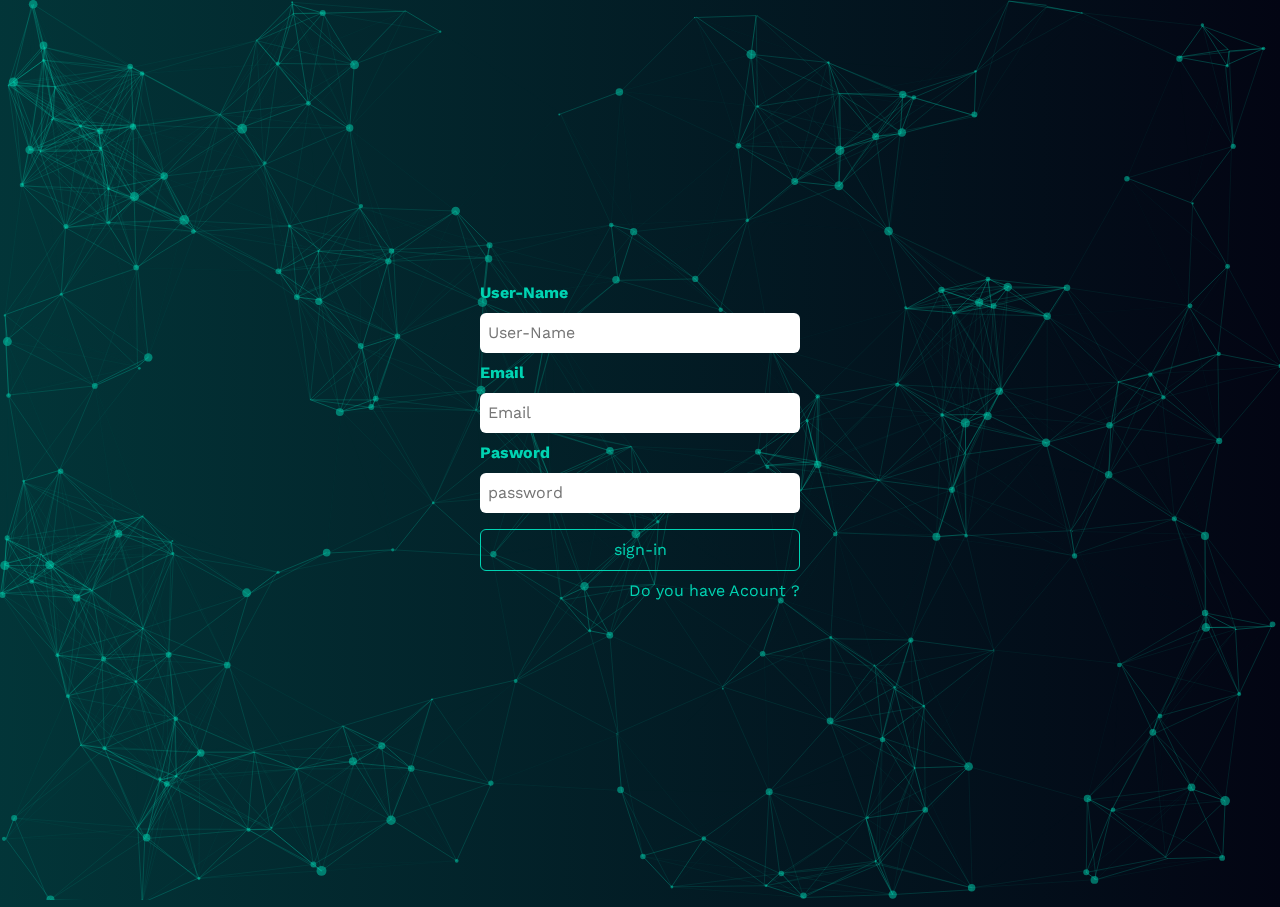
<file: index.html>
<!DOCTYPE html>
<html lang="en">
<head>
    <meta charset="UTF-8">
    <meta http-equiv="X-UA-Compatible" content="IE=edge">
    <meta name="viewport" content="width=device-width, initial-scale=1.0">
    <title>G-Zone</title>
    <link rel="stylesheet" href="assests/css/vendors/bootstrap.min.css">
    <link rel="stylesheet" href="assests/css/vendors/all.min.css">
    <link rel="stylesheet" href="assests/css/style.css">
    <link rel="shortcut icon" type="image/ico" href="assests/img/intro-img.png" />
    <link rel="preconnect" href="https://fonts.googleapis.com">
    <link rel="preconnect" href="https://fonts.gstatic.com" crossorigin>
    <link href="https://fonts.googleapis.com/css2?family=Cairo:wght@700&family=Hachi+Maru+Pop&family=Jomhuria&family=Jost:wght@200;300;400;500&family=Montserrat:wght@200;400;500&family=Open+Sans:ital,wght@0,400;0,700;1,300&family=Poppins:wght@200;300;800&family=Raleway:wght@100;200;400;600;800&family=Roboto:ital,wght@0,300;0,400;0,700;1,400&family=Space+Mono:wght@400;700&family=Work+Sans:wght@200;300;400;500;600;700&display=swap" rel="stylesheet">
    <link rel="stylesheet" href="assests/css/media.css">
</head>
<body >
  <article id="loader">
    <div class="parent">
        <div class="child">
        </div>
    </div>
    <p>Dwonloading</p>
</article>
<div class="scrol">
  <a href="#top">  <i class="fa-solid fa-circle-up"></i>
  </a>
</div>
    <main class="position-relative">
      <div class="color-changer position-fixed "><div class="color-one"></div><div class="color-two"></div>
      </div>
      <nav class="navbar navbar-expand-lg  main-nav py-3 fw-bold fixed-top">
        <div class="container d-flex justify-content-between align-items-center">
        <div class="nav__logo-container w-25"><a class="navbar-brand" href="#"><img  class="w-50" src="assests/img/logo.svg" alt="logo"></a></div>
          <button class="navbar-toggler nav-container__togles"  data-bs-toggle="collapse" data-bs-target="#navbarNavAltMarkup" aria-controls="navbarNavAltMarkup" aria-expanded="false" aria-label="Toggle navigation">
            <i class="fa-solid fa-bars-staggered"></i>
          </button>
          <div class="collapse navbar-collapse justify-content-end text-white" id="navbarNavAltMarkup">
            <div class="navbar-nav w-50 d-flex justify-content-between navbar-links">
              <a class="text-decoration-none text-white-50" href="#shop">The Gamers Shop</a>
              <a class="text-decoration-none text-white-50" href="#games">Our Games</a>
              <a class="text-decoration-none text-white-50" href="#about">About</a>
              <a class="text-decoration-none text-white-50 acount-user" href="#"></a>
              <a class="text-decoration-none text-white-50 acount d-none" href="#">Log OUT</a>
          </div>
        </div>
    </nav>
    <section class="section-one py-5 text-white position-relative" id="top">
      <div id="particles-js" ></div>
        <div class="container ">
          <img src="assests/img/intro-img.png"  class="w-100" alt="intro-img">
        </div>
      </div>
    </section>
    <section class="section-two m-4 mb-2 text-white-50 fw-bold ">
      <div class="container p-4 px-5">
        <h2 class="text-center p-3 m-4 section-two__heading rounded "> Get OFfers UP to $ 60% $</h2>
        <div id="carouselExampleControls" class="carousel slide" data-bs-ride="carousel">
          <div class="carousel-inner">
            <div class="carousel-item active">
              <div class="section-two__img-container d-flex justify-content-around flex-wrap">
                <div class="img-container__img  mb-3">
                  <img src="assests/img/sec-two.jpg" class="w-100" alt="...">
                </div>
                <div class="img-container__img mb-3">
                  <img src="assests/img/sec=eat.jpeg" class="w-100" alt="....">
                </div>
                <div class="img-container__img mb-3 d-none d-lg-block">
                  <img src="assests/img/sec-three.jpg" class="w-100" alt="...">
                </div>
              </div>
            </div>
           <div class="carousel-item">
              <div class="section-two__img-container d-flex justify-content-around flex-wrap">
                  <div class="img-container__img mb-3">
                    <img src="assests/img//sec-four.jpeg" class="w-100" alt="...">
                  </div>
                  <div class="img-container__img mb-3">
                    <img src="assests/img/sec-ele.jpg" class="w-100" alt="">
                  </div>
                  <div class="img-container__img mb-3 d-none d-lg-block">
                    <img src="assests/img/sec-fiv.jpeg" class="w-100" alt="...">
                  </div>
              </div>  
            </div>
            <div class="carousel-item">
              <div class="section-two__img-container d-flex justify-content-around flex-wrap">
                  <div class="img-container__img mb-3">
                    <img src="assests/img/sec-sex.jpeg" class="w-100" alt="...">
                  </div>
                  <div class="img-container__img mb-3">
                    <img src="assests/img/sec-sev.jpeg" class="w-100" alt="...">
                  </div>
                  <div class="img-container__img mb-2 d-none d-lg-block">
                    <img src="assests/img/sec-foo.jpg" class=" w-100" alt="...">
                  </div>
                </div>
              </div>  
          </div>
          <button class="carousel-control-prev" type="button" data-bs-target="#carouselExampleControls" data-bs-slide="prev">
            <i class="fa-solid fa-circle-left section-two__buttons fs-4"></i>
          </button>
          <button class="carousel-control-next" type="button" data-bs-target="#carouselExampleControls" data-bs-slide="next">
            <i class="fa-solid fa-circle-right  section-two__buttons fs-4"></i>
          </button>
        </div>
      </div>
    </section>
    <section class="section-three m-4 text-white-50 fw-bold text-center" id="shop">
      <div class="container p-4 px-5">
        <h2 class=" p-3 m-4 section-two__heading rounded ">Charge Now To Get Our Exclusive OFfers</h2>
        <div class="card-group">
          <div class="section-three__card card mx-4 rounded">
            <img src="assests/img/sec-two.jpg"class="card-img-top rounded" alt="...">
            <div class="card-body ">
              <h5 class="card-title">Assassins Creed</h5>
              <p class="card-text">But any Reles For 30$</p>
              <button type="button" class="btn btn-secondary" ><a class="text-decoration-none text-white" href="game-one.html">Buy Now</a></button>

            </div>
          </div>
          <div class="section-three__card card  mx-4 rounded">
            <img src="assests/img/sec-ele.jpg" class="card-img-top rounded" alt="...">
            <div class="card-body">
              <h5 class="card-title">Pupg</h5>
              <p class="card-text">Get Exclusive OFfers on any Charge</p>
              <button type="button" class="btn btn-secondary" ><a class="text-decoration-none text-white" href="game-two.html">Buy Now</a></button>

            </div>
          </div>
          <div class="section-three__card card  mx-4 rounded">
            <img src="assests/img/sec-foo.jpg"  class="card-img-top rounded" alt="...">
            <div class="card-body">
              <h5 class="card-title">LoL</h5>
              <p class="card-text">Get Exclusive OFfers on any Charge</p>
              <button type="button" class="btn btn-secondary" ><a class="text-decoration-none text-white" href="game-three.html">Buy Now</a></button>

            </div>
          </div>
        </div>
      </div>
    </section>
    <section class="section-four m-4 text-white-50 fw-bold text-center" id="games">
      <div class="container p-4 px-5">
        <h2 class=" p-3 m-4 section-two__heading rounded ">Our Games</h2>
        <div class="p-4 rounded">
            <img src="assests/img/memory.png" class="w-100 rounded game-three" alt="game-img">
            <div class="card-body">
              <h2 class="card-title p-4 fw-bold">Memory Game</h2>
              <p class="card-text p-4">Challange Yourself Now</p>
              <button type="button" class="btn btn-secondary"><a class=" text-white d-block text-decoration-none w-100 p-2 py-1" href="memory.html">Play Now</a></button>
            </div>
        </div>
      
      </div>
    </section>
    <section class="section-four m-4 text-white-50 fw-bold text-center">
      <div class="container p-4 px-5">
        <div class="p-4 rounded">
          <div class="game-box rounded p-2">
            <img src="assests/img/speed-2.png" class="w-100 game-two rounded" alt="game-img">
          </div>
            <div class="card-body">
              <h2 class="card-title p-4 fw-bold">Speed Game</h2>
              <p class="card-text p-4">Challange Yourself Now</p>
              <button type="button" class="btn btn-secondary"><a class=" text-white d-block text-decoration-none w-100 p-2 py-1" href="speed.html">Play Now</a></button>
            </div>
        </div>
      
      </div>
    </section>
    <footer id="about">
      <div class="container px-5">
        <div class="row row-cols-1 row-cols-md-2 g-4 p-2">
          <div class="col">
            <div class="footer-container px-2 fw-bold">
              <img src="assests/img/logo.svg" alt="logo" class="w-25">
              <p class="text-white-50 py-3">Want to remain constantly updated with all the news and action from G-zone? Whether you’re at G-zone live and in person or anywhere else around the world, you can stay tuned at the touch of a button by following us across our social media platforms. What’s more, you can also reach out to our customer care team for any queries regardi ng   G-zone services and events.</p>
              <div class="icon-container">
                <a href="#" class="text-decoration-none"><i class="fa-brands fa-twitch"></i></a>
                <a href="#"  class="text-decoration-none"><i class="fa-brands fa-facebook"></i></a>
                <a href="#"  class="text-decoration-none"><i class="fa-brands fa-instagram"></i></a>
                <a href="#"  class="text-decoration-none"><i class="fa-brands fa-youtube"></i></a>
                <a href="#"  class="text-decoration-none"><i class="fa-brands fa-twitter"></i></a>
              </div>
            </div>
          </div>
          <div class="col">
            <div class="d-flex justify-content-end">
              <img src="assests/img/payment-method.png" alt="payment">
            </div>
          </div>
        </div>
      </div>
    </footer>
  </main>
    <script src="assests/js/vendors/bootstrap.bundle.min.js"></script>
    <script src="assests/js/vendors/all.min.js"></script>
    <script src="assests/js/vendors/particles.js"></script>
    <script src="assests/js/vendors/app.js"></script>
    <script src="assests/js/main.js"></script>
</body>
</html>
</file>
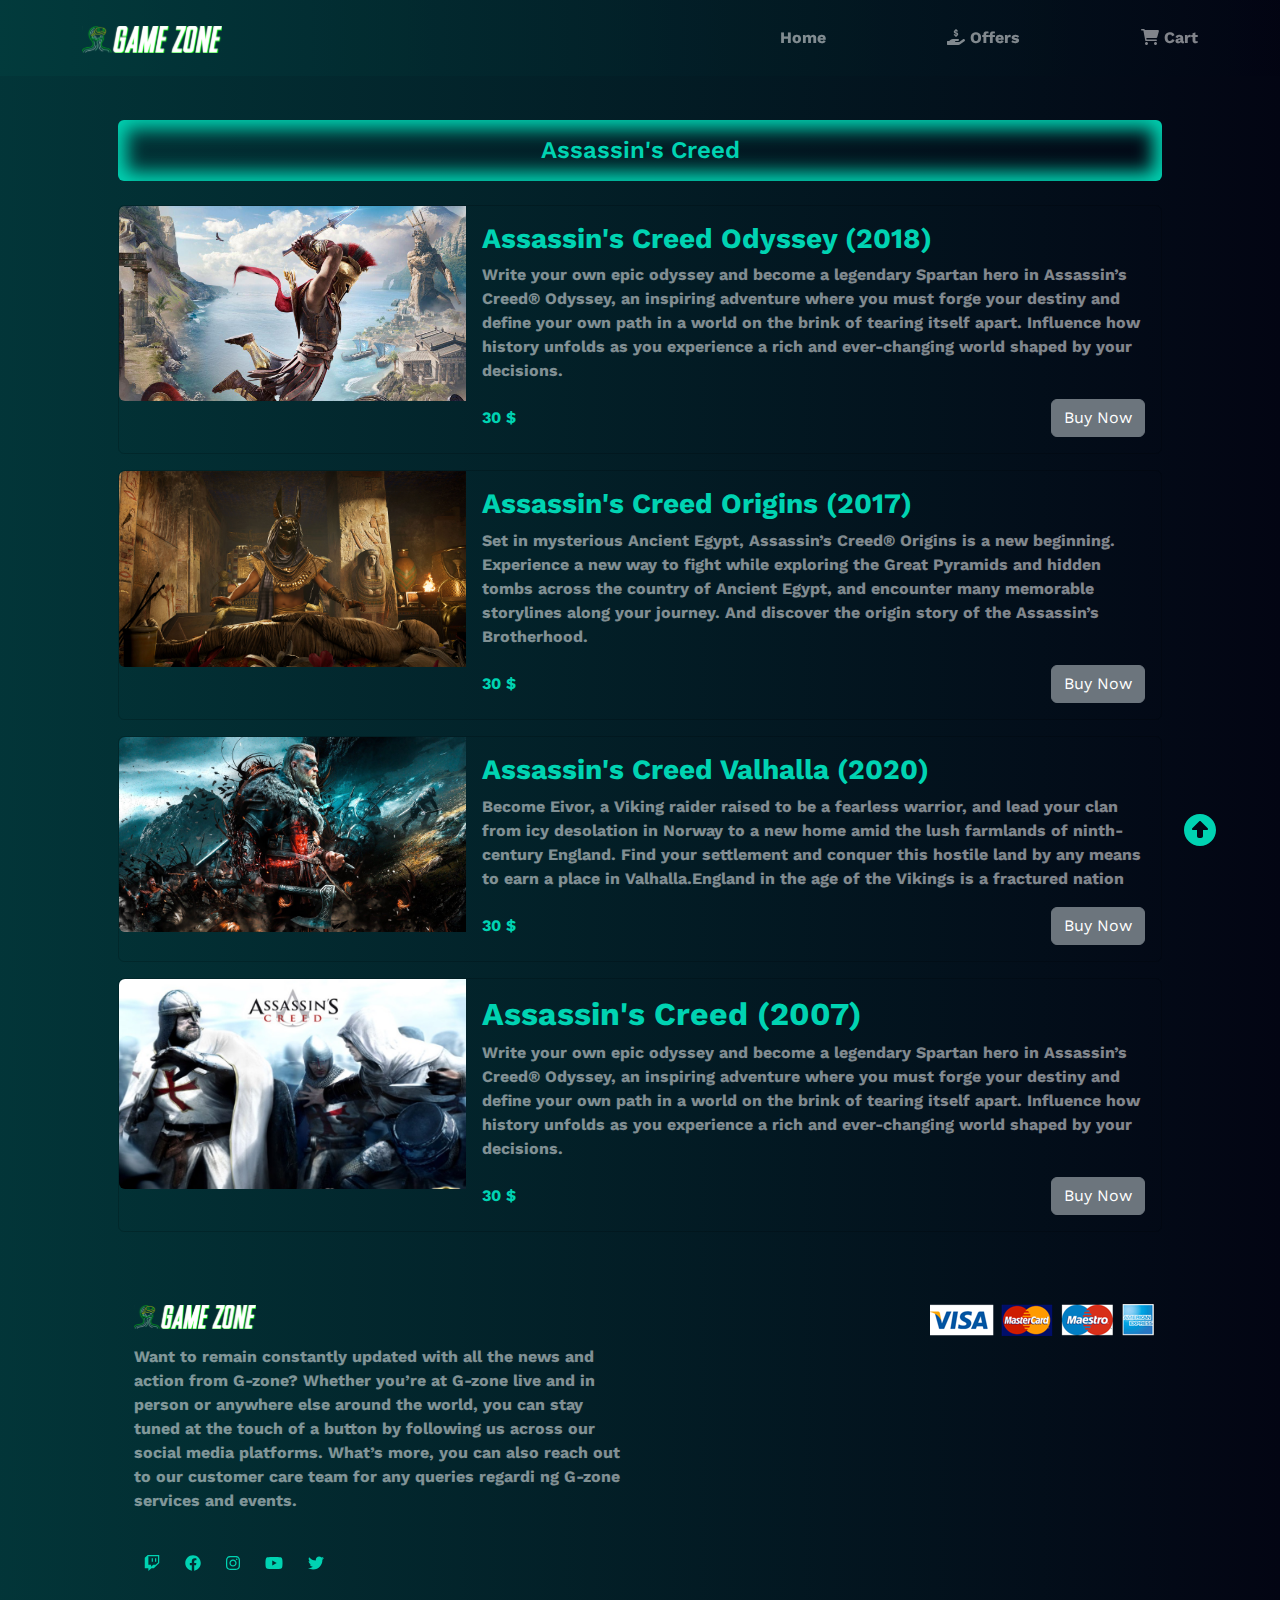
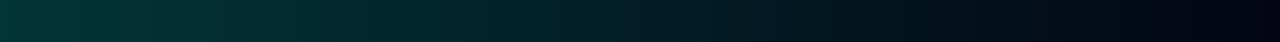
<file: game-one.html>
<!DOCTYPE html>
<html lang="en">
<head>
    <meta charset="UTF-8">
    <meta http-equiv="X-UA-Compatible" content="IE=edge">
    <meta name="viewport" content="width=device-width, initial-scale=1.0">
    <title>G-Zone</title>
    <link rel="stylesheet" href="assests/css/vendors/bootstrap.min.css">
    <link rel="stylesheet" href="assests/css/vendors/all.min.css">
    <link rel="stylesheet" href="assests/css/style.css">
    <link rel="shortcut icon" type="image/ico" href="assests/img/intro-img.png" />
    <link rel="preconnect" href="https://fonts.googleapis.com">
    <link rel="preconnect" href="https://fonts.gstatic.com" crossorigin>
    <link href="https://fonts.googleapis.com/css2?family=Cairo:wght@700&family=Hachi+Maru+Pop&family=Jomhuria&family=Jost:wght@200;300;400;500&family=Montserrat:wght@200;400;500&family=Open+Sans:ital,wght@0,400;0,700;1,300&family=Poppins:wght@200;300;800&family=Raleway:wght@100;200;400;600;800&family=Roboto:ital,wght@0,300;0,400;0,700;1,400&family=Space+Mono:wght@400;700&family=Work+Sans:wght@200;300;400;500;600;700&display=swap" rel="stylesheet">
    <link rel="stylesheet" href="assests/css/media.css"> 
</head>
<body>
        <nav class="navbar navbar-expand-lg  main-nav py-3 fw-bold fixed-top">
            <div class="container d-flex justify-content-between align-items-center">
            <div class="nav__logo-container w-25"><a class="navbar-brand" href="index.html"><img  class="w-50" src="assests/img/logo.svg" alt="logo"></a></div>
              <button class="navbar-toggler nav-container__togles"  data-bs-toggle="collapse" data-bs-target="#navbarNavAltMarkup" aria-controls="navbarNavAltMarkup" aria-expanded="false" aria-label="Toggle navigation">
                <i class="fa-solid fa-bars-staggered"></i>
              </button>
              <div class="collapse navbar-collapse justify-content-end text-white w-25" id="navbarNavAltMarkup">
                <div class="navbar-nav w-50 d-flex justify-content-between navbar-links">
                  <a class=" text-decoration-none text-white-50" href="index.html">Home</a>
                  <a class="text-decoration-none text-white-50" href="#"><i class="fa-solid fa-hand-holding-dollar"></i>  Offers</a>
                  <a class="text-decoration-none text-white-50" href="#"><i class="fa-solid fa-cart-shopping"></i> Cart</a>
                </div>
              </div>
            </div>
        </nav>
        <div class="scrol">
          <a href="#top">  <i class="fa-solid fa-circle-up"></i>
          </a>
        </div>
        <div class="pop-up text-white  justify-content-center align-items-center">
            <div class="pop-up__content">
                <div class="content-text"></div>
                <button type="button" class="btn btn-secondary close">Buy Now</button>
            </div>
        </div>
        <section class="p-5 section-one">
           <div class="container p-5">
            <h2 class="text-center p-3 my-4 section-two__heading rounded ">Assassin's Creed</h2>
            <div class="card mb-3 section-one__card" >
                <div class="row g-0">
                  <div class="col-md-4">
                    <img src="assests/img/ass-1.jpg" class="img-fluid rounded-start" alt="...">
                  </div>
                  <div class="col-md-8">
                    <div class="card-body">
                      <h3 class="card-title fw-bold">Assassin's Creed Odyssey (2018)</h3>
                      <p class="card-text text-white-50 fw-bold">Write your own epic odyssey and become a legendary Spartan hero in Assassin’s Creed® Odyssey, an inspiring adventure where you must forge your destiny and define your own path in a world on the brink of tearing itself apart. Influence how history unfolds as you experience a rich and ever-changing world shaped by your decisions.</p>
                      <div class="d-flex justify-content-between align-items-center"> 
                        <p class="m-0 fw-bold">30 $</p>
                        <button type="button" class="btn btn-secondary sub">Buy Now</button>
                   </div>
                    </div>
                  </div>
                </div>
              </div>
              <div class="card mb-3 section-one__card" >
                <div class="row g-0">
                  <div class="col-md-4">
                    <img src="assests/img/ass-2.jpg" class="img-fluid rounded-start" alt="...">
                  </div>
                  <div class="col-md-8">
                    <div class="card-body">
                      <h3 class="card-title fw-bold">Assassin's Creed Origins (2017)</h3>
                      <p class="card-text text-white-50 fw-bold ">Set in mysterious Ancient Egypt, Assassin’s Creed® Origins is a new beginning. Experience a new way to fight while exploring the Great Pyramids and hidden tombs across the country of Ancient Egypt, and encounter many memorable storylines along your journey. And discover the origin story of the Assassin’s Brotherhood.</p>
                        <div class="d-flex justify-content-between align-items-center"> 
                            <p class="m-0 fw-bold">30 $</p>
                             <button type="button" class="btn btn-secondary sub">Buy Now</button>
                        </div>
                    </div>
                  </div>
                </div>
              </div>
              <div class="card mb-3 section-one__card" >
                <div class="row g-0">
                  <div class="col-md-4">
                    <img src="assests/img/sec-two.jpg" class="img-fluid rounded-start" alt="...">
                  </div>
                  <div class="col-md-8">
                    <div class="card-body fw-bold">
                      <h3 class="card-title fw-bold">Assassin's Creed Valhalla (2020)</h3>
                      <p class="card-text text-white-50 ">Become Eivor, a Viking raider raised to be a fearless warrior, and lead your clan from icy desolation in Norway to a new home amid the lush farmlands of ninth-century England. Find your settlement and conquer this hostile land by any means to earn a place in Valhalla.England in the age of the Vikings is a fractured nation</p>
                      <div class="d-flex justify-content-between align-items-center"> 
                        <p class="m-0 fw-bold">30 $</p>
                         <button type="button" class="btn btn-secondary sub">Buy Now</button>
                    </div>
                    </div>
                  </div>
                </div>
              </div>

              <div class="card mb-3 section-one__card" >
                <div class="row g-0">
                  <div class="col-md-4">
                    <img src="assests/img/ass-3.jpg" class="img-fluid rounded-start" alt="...">
                  </div>
                  <div class="col-md-8">
                    <div class="card-body">
                      <h2 class="card-title fw-bold">Assassin's Creed (2007)</h2>
                      <p class="card-text text-white-50 fw-bold">Write your own epic odyssey and become a legendary Spartan hero in Assassin’s Creed® Odyssey, an inspiring adventure where you must forge your destiny and define your own path in a world on the brink of tearing itself apart. Influence how history unfolds as you experience a rich and ever-changing world shaped by your decisions.</p>
                      <div class="d-flex justify-content-between align-items-center"> 
                        <p class="m-0 fw-bold">30 $</p>
                         <button type="button"  class="btn btn-secondary sub">Buy Now</button>
                    </div>
                    </div>
                  </div>
                </div>
              </div>
              <footer id="about">
                <div class=" pt-5">
                  <div class="row row-cols-1 row-cols-md-2 g-4 p-2">
                    <div class="col">
                      <div class="footer-container px-2 fw-bold">
                        <img src="assests/img/logo.svg" alt="logo" class="w-25">
                        <p class="text-white-50 py-3">Want to remain constantly updated with all the news and action from G-zone? Whether you’re at G-zone live and in person or anywhere else around the world, you can stay tuned at the touch of a button by following us across our social media platforms. What’s more, you can also reach out to our customer care team for any queries regardi ng   G-zone services and events.</p>
                        <div class="icon-container">
                          <a href="#" class="text-decoration-none"><i class="fa-brands fa-twitch"></i></a>
                          <a href="#"  class="text-decoration-none"><i class="fa-brands fa-facebook"></i></a>
                          <a href="#"  class="text-decoration-none"><i class="fa-brands fa-instagram"></i></a>
                          <a href="#"  class="text-decoration-none"><i class="fa-brands fa-youtube"></i></a>
                          <a href="#"  class="text-decoration-none"><i class="fa-brands fa-twitter"></i></a>
                        </div>
                      </div>
                    </div>
                    <div class="col">
                      <div class="d-flex justify-content-end">
                        <img src="assests/img/payment-method.png" alt="payment">
                      </div>
                    </div>
                  </div>
                </div>
              </footer>
            </div>
        </section>
    <script src="assests/js/vendors/bootstrap.bundle.min.js"></script>
    <script src="assests/js/vendors/all.min.js"></script>
    <script src="assests/js/game-one.js"></script>
</body>
</html>
</file>
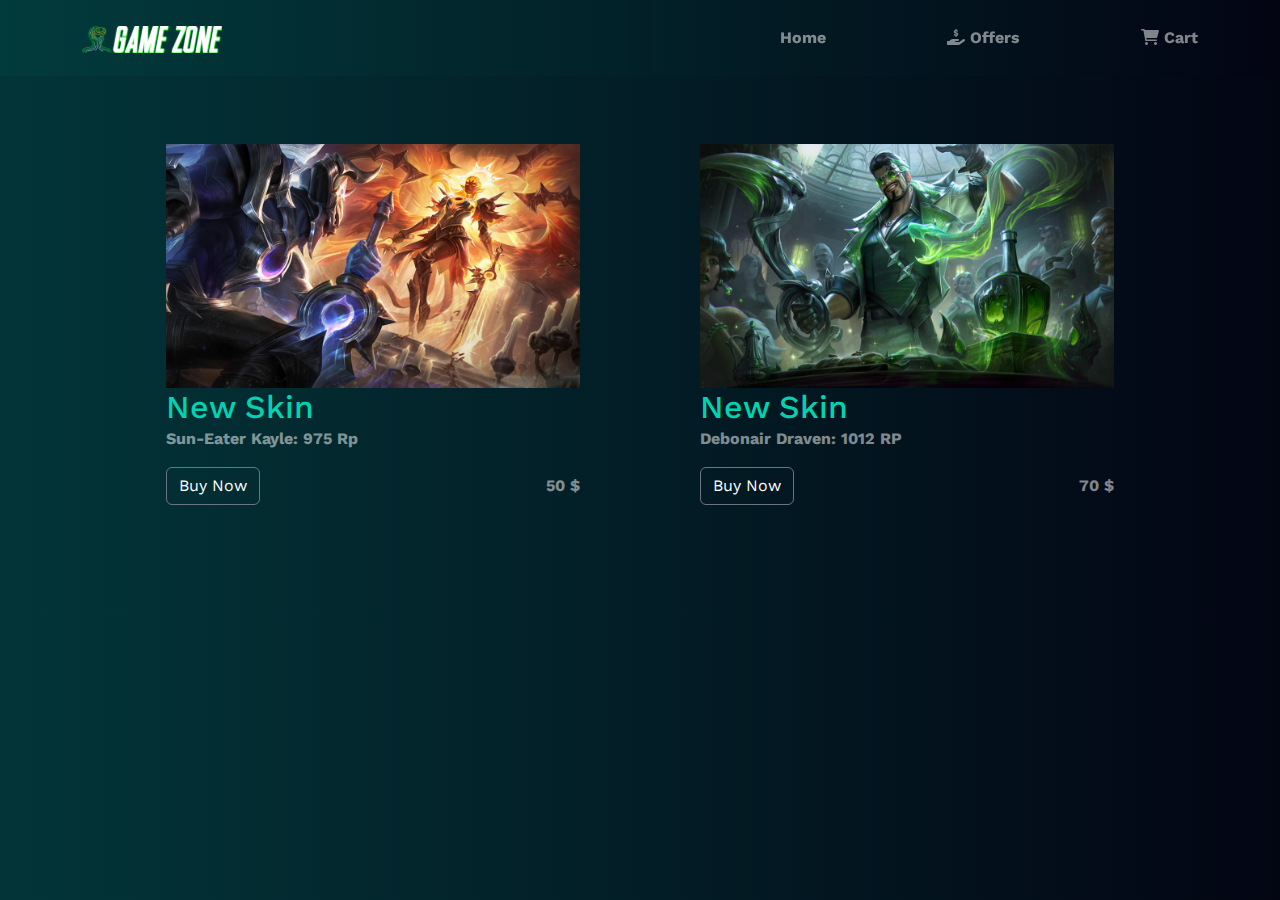
<file: game-three.html>
<!DOCTYPE html>
<html lang="en">
<head>
    <meta charset="UTF-8">
    <meta http-equiv="X-UA-Compatible" content="IE=edge">
    <meta name="viewport" content="width=device-width, initial-scale=1.0">
    <title>G-Zone</title>
    <link rel="stylesheet" href="assests/css/vendors/bootstrap.min.css">
    <link rel="stylesheet" href="assests/css/vendors/all.min.css">
    <link rel="stylesheet" href="assests/css/style.css">
    <link rel="shortcut icon" type="image/ico" href="assests/img/intro-img.png" />
    <link rel="preconnect" href="https://fonts.googleapis.com">
    <link rel="preconnect" href="https://fonts.gstatic.com" crossorigin>
    <link href="https://fonts.googleapis.com/css2?family=Cairo:wght@700&family=Hachi+Maru+Pop&family=Jomhuria&family=Jost:wght@200;300;400;500&family=Montserrat:wght@200;400;500&family=Open+Sans:ital,wght@0,400;0,700;1,300&family=Poppins:wght@200;300;800&family=Raleway:wght@100;200;400;600;800&family=Roboto:ital,wght@0,300;0,400;0,700;1,400&family=Space+Mono:wght@400;700&family=Work+Sans:wght@200;300;400;500;600;700&display=swap" rel="stylesheet">
    <link rel="stylesheet" href="assests/css/media.css"> 
</head>
<body>
        <nav class="navbar navbar-expand-lg  main-nav py-3 fw-bold fixed-top">
            <div class="container d-flex justify-content-between align-items-center">
            <div class="nav__logo-container w-25"><a class="navbar-brand" href="index.html"><img  class="w-50" src="assests/img/logo.svg" alt="logo"></a></div>
              <button class="navbar-toggler nav-container__togles"  data-bs-toggle="collapse" data-bs-target="#navbarNavAltMarkup" aria-controls="navbarNavAltMarkup" aria-expanded="false" aria-label="Toggle navigation">
                <i class="fa-solid fa-bars-staggered"></i>
              </button>
              <div class="collapse navbar-collapse justify-content-end text-white w-25" id="navbarNavAltMarkup">
                <div class="navbar-nav w-50 d-flex justify-content-between navbar-links">
                  <a class=" text-decoration-none text-white-50" href="index.html">Home</a>
                  <a class="text-decoration-none text-white-50" href="#"><i class="fa-solid fa-hand-holding-dollar"></i>  Offers</a>
                  <a class="text-decoration-none text-white-50" href="#"><i class="fa-solid fa-cart-shopping"></i> Cart</a>
                </div>
              </div>
            </div>
        </nav>
        <div class="pop-up text-white  justify-content-center align-items-center">
            <div class="pop-up__content">
                <div class="content-text"></div>
                <button type="button" class="btn btn-secondary close">Buy Now</button>
            </div>
        </div>
        <section class="p-5">
            <div class="container p-5">
                <div class="row row-cols-1 row-cols-md-2 g-4">
                    <div class="col">
                        <div class="section-three__card p-5 pb-2">
                            <img src="assests/img/lol-charge.jpg" class="img-fluid" alt="charge">
                            <div class="card-body  fw-bold section-one__card">
                              <h2 class="card-title">New Skin</h2>
                              <p class="card-text text-white-50">Sun-Eater Kayle: 975 Rp</p>
                              <div class="d-flex justify-content-between align-items-center text-white-50">
                                <button type="button" class="btn btn-secondary sub">Buy Now</button>
                                <p class="m-0">50 $</p>
                              </div>
                            </div>
                          </div>
                    </div>
                    <div class="col">
                        <div class="section-three__card p-5 pb-2">
                            <img src="assests/img/lol-charge-3.jpg" class="img-fluid" alt="charge">
                            <div class="card-body  fw-bold section-one__card">
                              <h2 class="card-title">New Skin</h2>
                              <p class="card-text text-white-50">Debonair Draven: 1012 RP</p>
                              <div class="d-flex justify-content-between align-items-center text-white-50">
                                <button type="button" class="btn btn-secondary sub">Buy Now</button>
                                <p class="m-0">70 $</p>
                              </div>
                            </div>
                          </div>
                    </div>

                </div>
            </div>
        </section>
        <script src="assests/js/vendors/bootstrap.bundle.min.js"></script>
        <script src="assests/js/vendors/all.min.js"></script>
        <script src="assests/js/game-one.js"></script>
    </body>
    </html>
</file>
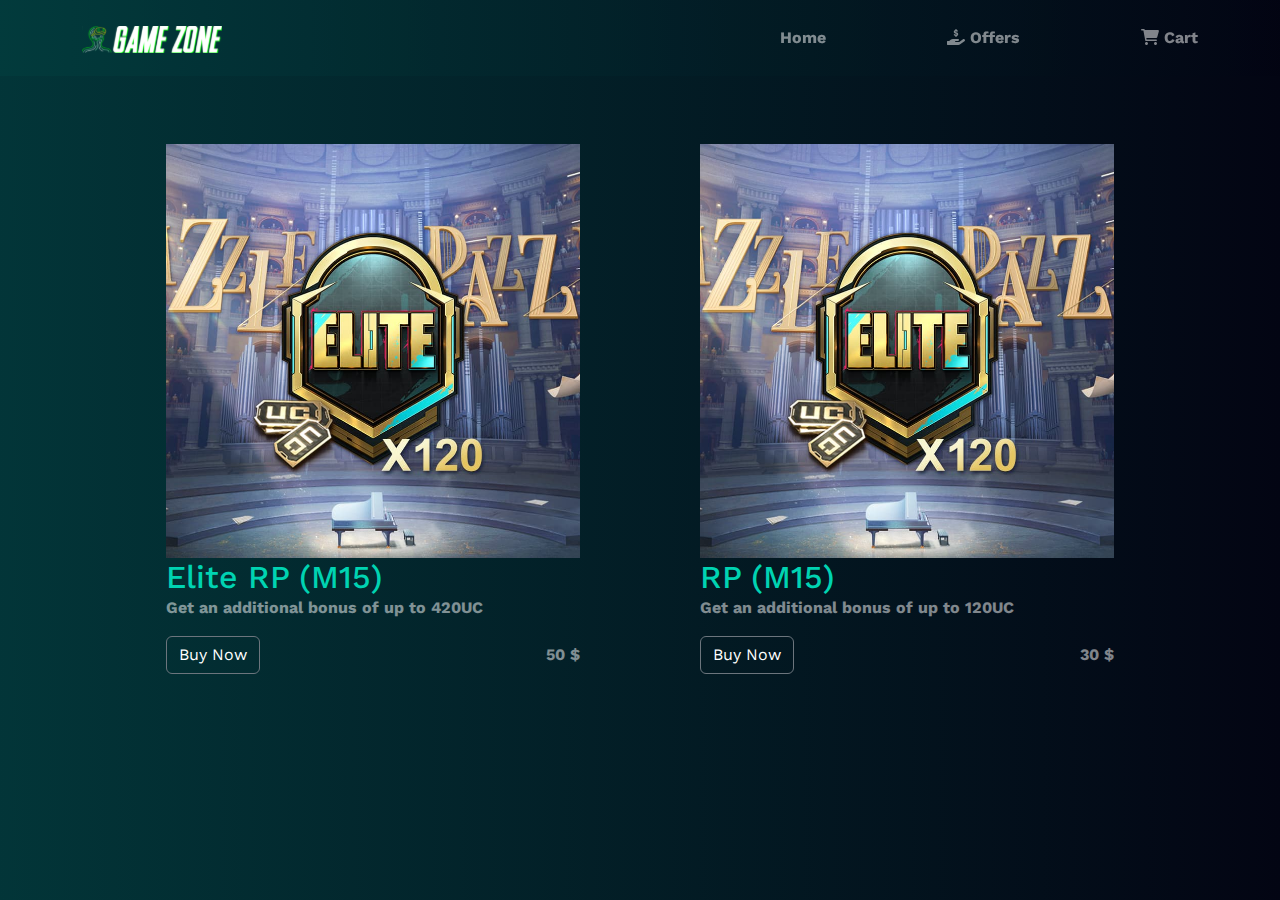
<file: game-two.html>
<!DOCTYPE html>
<html lang="en">
<head>
    <meta charset="UTF-8">
    <meta http-equiv="X-UA-Compatible" content="IE=edge">
    <meta name="viewport" content="width=device-width, initial-scale=1.0">
    <title>G-Zone</title>
    <link rel="stylesheet" href="assests/css/vendors/bootstrap.min.css">
    <link rel="stylesheet" href="assests/css/vendors/all.min.css">
    <link rel="stylesheet" href="assests/css/style.css">
    <link rel="shortcut icon" type="image/ico" href="assests/img/intro-img.png" />
    <link rel="preconnect" href="https://fonts.googleapis.com">
    <link rel="preconnect" href="https://fonts.gstatic.com" crossorigin>
    <link href="https://fonts.googleapis.com/css2?family=Cairo:wght@700&family=Hachi+Maru+Pop&family=Jomhuria&family=Jost:wght@200;300;400;500&family=Montserrat:wght@200;400;500&family=Open+Sans:ital,wght@0,400;0,700;1,300&family=Poppins:wght@200;300;800&family=Raleway:wght@100;200;400;600;800&family=Roboto:ital,wght@0,300;0,400;0,700;1,400&family=Space+Mono:wght@400;700&family=Work+Sans:wght@200;300;400;500;600;700&display=swap" rel="stylesheet">
    <link rel="stylesheet" href="assests/css/media.css"> 
</head>
<body>
        <nav class="navbar navbar-expand-lg  main-nav py-3 fw-bold fixed-top">
            <div class="container d-flex justify-content-between align-items-center">
            <div class="nav__logo-container w-25"><a class="navbar-brand" href="index.html"><img  class="w-50" src="assests/img/logo.svg" alt="logo"></a></div>
              <button class="navbar-toggler nav-container__togles"  data-bs-toggle="collapse" data-bs-target="#navbarNavAltMarkup" aria-controls="navbarNavAltMarkup" aria-expanded="false" aria-label="Toggle navigation">
                <i class="fa-solid fa-bars-staggered"></i>
              </button>
              <div class="collapse navbar-collapse justify-content-end text-white w-25" id="navbarNavAltMarkup">
                <div class="navbar-nav w-50 d-flex justify-content-between navbar-links">
                  <a class=" text-decoration-none text-white-50" href="index.html">Home</a>
                  <a class="text-decoration-none text-white-50" href="#"><i class="fa-solid fa-hand-holding-dollar"></i>  Offers</a>
                  <a class="text-decoration-none text-white-50" href="#"><i class="fa-solid fa-cart-shopping"></i> Cart</a>
                </div>
              </div>
            </div>
        </nav>
        <div class="pop-up text-white  justify-content-center align-items-center">
            <div class="pop-up__content">
                <div class="content-text"></div>
                <button type="button" class="btn btn-secondary close">Buy Now</button>
            </div>
        </div>
        <section class="p-5">
            <div class="container p-5">
                <div class="row row-cols-1 row-cols-md-2 g-4">
                    <div class="col">
                        <div class="section-three__card p-5 pb-2">
                            <img src="assests/img/pup-ch.jpg" class="img-fluid" alt="charge">
                            <div class="card-body  fw-bold section-one__card">
                              <h2 class="card-title">Elite RP (M15)</h2>
                              <p class="card-text text-white-50">Get an additional bonus of up to 420UC</p>
                              <div class="d-flex justify-content-between align-items-center text-white-50">
                                <button type="button" class="btn btn-secondary sub">Buy Now</button>
                                <p class="m-0">50 $</p>
                              </div>
                            </div>
                          </div>
                    </div>
                    <div class="col">
                        <div class="section-three__card p-5 pb-2">
                            <img src="assests/img/pup-ch.jpg" class="img-fluid" alt="charge">
                            <div class="card-body  fw-bold section-one__card">
                              <h2 class="card-title">RP (M15)</h2>
                              <p class="card-text text-white-50">Get an additional bonus of up to 120UC</p>
                              <div class="d-flex justify-content-between align-items-center text-white-50">
                                <button type="button" class="btn btn-secondary sub">Buy Now</button>
                                <p class="m-0">30 $</p>
                              </div>
                            </div>
                          </div>
                    </div>

                </div>
            </div>
        </section>
        <script src="assests/js/vendors/bootstrap.bundle.min.js"></script>
        <script src="assests/js/vendors/all.min.js"></script>
        <script src="assests/js/game-one.js"></script>
    </body>
    </html>
</file>
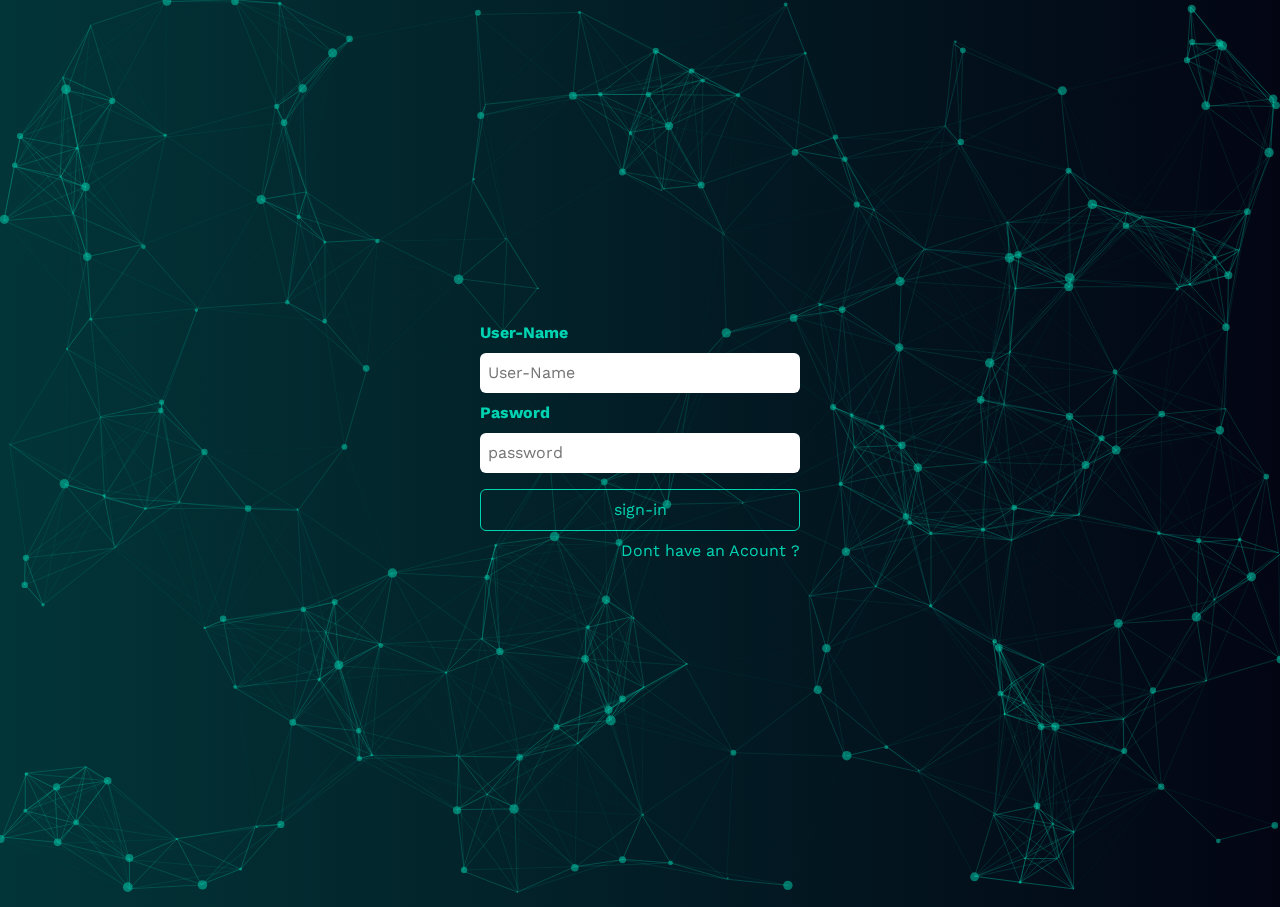
<file: login.html>
<!DOCTYPE html>
<html lang="en">
<head>
    <meta charset="UTF-8">
    <meta http-equiv="X-UA-Compatible" content="IE=edge">
    <meta name="viewport" content="width=device-width, initial-scale=1.0">
    <title>G-Zone</title>
    <link rel="stylesheet" href="assests/css/vendors/bootstrap.min.css">
    <link rel="stylesheet" href="assests/css/vendors/all.min.css">
    <link rel="stylesheet" href="assests/css/style.css">
    <link rel="shortcut icon" type="image/ico" href="assests/img/intro-img.png" />
    <link rel="preconnect" href="https://fonts.googleapis.com">
    <link rel="preconnect" href="https://fonts.gstatic.com" crossorigin>
    <link href="https://fonts.googleapis.com/css2?family=Cairo:wght@700&family=Hachi+Maru+Pop&family=Jomhuria&family=Jost:wght@200;300;400;500&family=Montserrat:wght@200;400;500&family=Open+Sans:ital,wght@0,400;0,700;1,300&family=Poppins:wght@200;300;800&family=Raleway:wght@100;200;400;600;800&family=Roboto:ital,wght@0,300;0,400;0,700;1,400&family=Space+Mono:wght@400;700&family=Work+Sans:wght@200;300;400;500;600;700&display=swap" rel="stylesheet">
    <link rel="stylesheet" href="assests/css/media.css">
</head>
<body>
    <div id="particles-js" ></div>
    <section class="form-container">
        <h2></h2>
        <div class="position-absolute top-50 start-50 translate-middle w-25">
            <form action="" class="d-flex justify-contet-between flex-column fw-bold">
                <label for="user">User-Name</label>
                <input type="text" class="p-2 my-2 rounded" placeholder="User-Name" id="user">

                <label for="">Pasword</label>
                <input type="password"  class="p-2 my-2 rounded" placeholder="password" id="pass">
                <input type="submit" value="sign-in" class="p-2 my-2 rounded" id="sub">
            </form>
            <p class="text-end"><a href="sign-up.html" class="text-decoration-none ">Dont have an Acount ?</a></p>

        </div>
    </section>
    <script src="assests/js/vendors/bootstrap.bundle.min.js"></script>
    <script src="assests/js/vendors/all.min.js"></script>
    <script src="assests/js/sign.js"></script>
    <script src="assests/js/vendors/particles.js"></script>
    <script src="assests/js/vendors/app.js"></script>
</body>
</html>
</file>
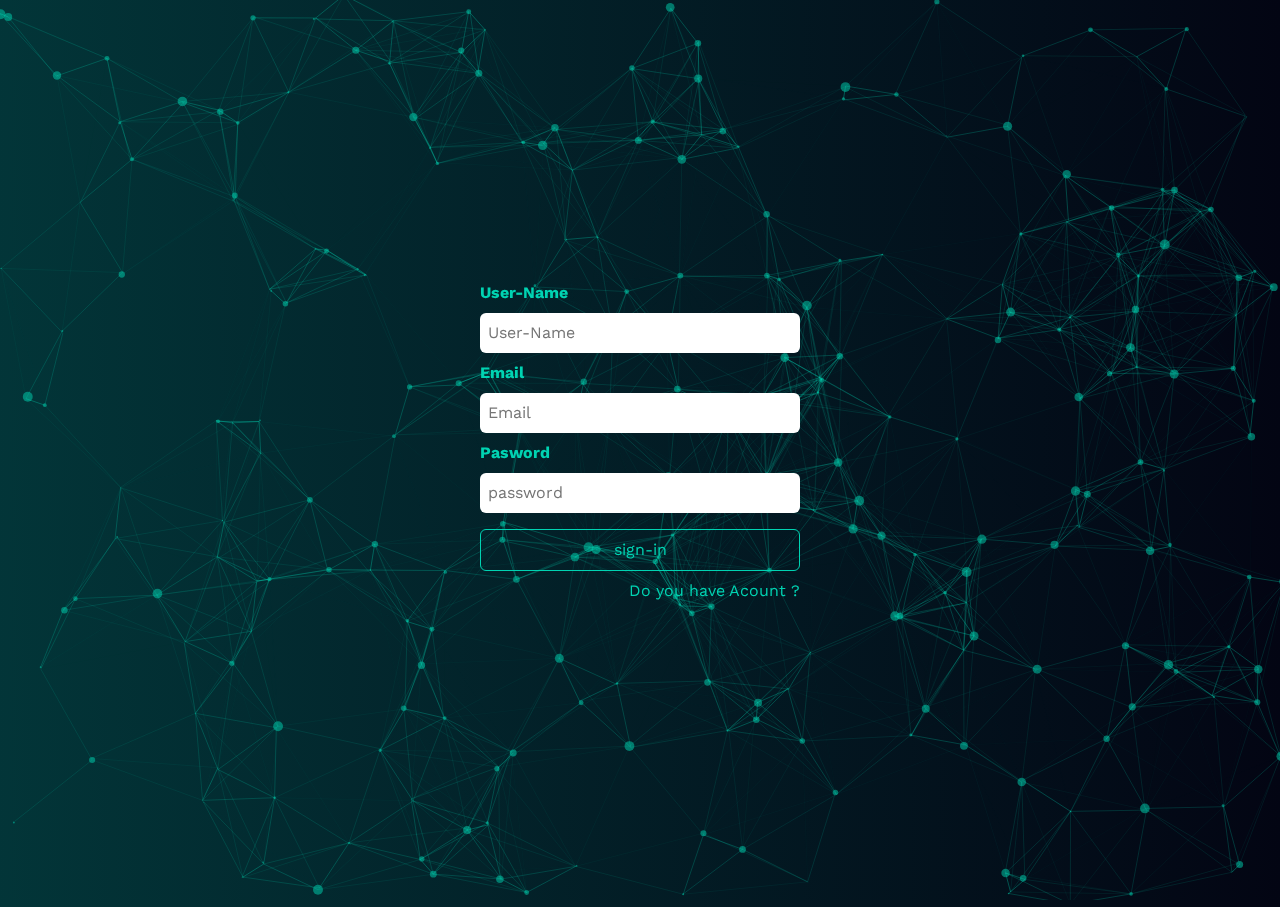
<file: memory.html>
<!DOCTYPE html>
<html lang="en">
<head>
    <meta charset="UTF-8">
    <meta http-equiv="X-UA-Compatible" content="IE=edge">
    <meta name="viewport" content="width=device-width, initial-scale=1.0">
    <title>G-Zone</title>
    <link rel="stylesheet" href="assests/css/vendors/bootstrap.min.css">
    <link rel="stylesheet" href="assests/css/vendors/all.min.css">
    <link rel="stylesheet" href="assests/css/style.css">
    <link rel="shortcut icon" type="image/ico" href="assests/img/intro-img.png" />
    <link rel="preconnect" href="https://fonts.googleapis.com">
    <link rel="preconnect" href="https://fonts.gstatic.com" crossorigin>
    <link href="https://fonts.googleapis.com/css2?family=Cairo:wght@700&family=Hachi+Maru+Pop&family=Jomhuria&family=Jost:wght@200;300;400;500&family=Montserrat:wght@200;400;500&family=Open+Sans:ital,wght@0,400;0,700;1,300&family=Poppins:wght@200;300;800&family=Raleway:wght@100;200;400;600;800&family=Roboto:ital,wght@0,300;0,400;0,700;1,400&family=Space+Mono:wght@400;700&family=Work+Sans:wght@200;300;400;500;600;700&display=swap" rel="stylesheet">
    <link rel="stylesheet" href="assests/css/media.css"> 
</head>
<body>
        <div id="particles-js"></div>
        <nav class="navbar navbar-expand-lg  main-nav py-3 fw-bold fixed-top">
            <div class="container d-flex justify-content-between align-items-center">
            <div class="nav__logo-container w-25"><a class="navbar-brand" href="index.html"><img  class="w-50" src="assests/img/logo.svg" alt="logo"></a></div>
              <button class="navbar-toggler nav-container__togles"  data-bs-toggle="collapse" data-bs-target="#navbarNavAltMarkup" aria-controls="navbarNavAltMarkup" aria-expanded="false" aria-label="Toggle navigation">
                <i class="fa-solid fa-bars-staggered"></i>
              </button>
              <div class="collapse navbar-collapse justify-content-end text-white" id="navbarNavAltMarkup">
                <div class="navbar-nav w-50 d-flex justify-content-between navbar-links">
                  <a class=" text-decoration-none text-white-50" href="index.html">Home</a>
                  <a class="text-decoration-none text-white-50 acount-user" href="#"></a>
                  <a class="text-decoration-none text-white-50 acount d-none" href="#">Log OUT</a>
                </div>
              </div>
            </div>
        </nav>
        <section class="p-5">
            <div class="container-fluid d-flex flex-column flex-lg-row align-items-center py-5">
                <header class="header p-3 mx-4 mt-5 section-two__heading d-flex  text-center justify-content-between rounded w-25 ">
                    <p id="name" class=" m-0"></p>
                </header>
               <div class="game-container w-75">
                <div class="p-4 m-4 memory-game-blocks d-flex justify-content-between flex-wrap rounded">
                    <!-- 1/2 -->
                    <div class="game-block " data-icon="home">
                        <div class="face front">
                        </div>
                        <div class=" face back">
                            <i class="fa-solid fa-house"></i>
                        </div>
                    </div>
                    <div class="game-block" data-icon="home">
                        <div class="face front">
                        </div>
                        <div class=" face back">
                            <i class="fa-solid fa-house"></i>
                        </div>
                    </div>
                    <!-- 3/4 -->
                    <div class="game-block" data-icon="heart">
                        <div class="face front">
                        </div>
                        <div class=" face back">
                            <i class="fa-solid fa-heart"></i>
                        </div>
                    </div>
                    <div class="game-block" data-icon="heart">
                        <div class="face front">
                        </div>
                        <div class=" face back">
                            <i class="fa-solid fa-heart"></i>
                        </div>
                    </div>
                    <!-- 5/6 -->
                    <div class="game-block" data-icon="cloud">
                        <div class="face front">
                        </div>
                        <div class=" face back">
                            <i class="fa-solid fa-cloud"></i>
                        </div>
                    </div>
                    <div class="game-block" data-icon="cloud">
                        <div class="face front">
                        </div>
                        <div class=" face back">
                            <i class="fa-solid fa-cloud"></i>
                        </div>
                    </div>
                    <!-- 7/8 -->
                    <div class="game-block" data-icon="smile">
                        <div class="face front">
                        </div>
                        <div class=" face back">
                            <i class="fa-solid fa-face-smile"></i>
                        </div>
                    </div>
                    <div class="game-block" data-icon="smile">
                        <div class="face front">
                        </div>
                        <div class=" face back">
                            <i class="fa-solid fa-face-smile"></i>
                        </div>
                    </div>
                    <!-- 9/10 -->
                    <div class="game-block" data-icon="hippo">
                        <div class="face front">
                        </div>
                        <div class=" face back">
                            <i class="fa-solid fa-hippo"></i>
                        </div>
                    </div>
                    <div class="game-block" data-icon="hippo">
                        <div class="face front">
                        </div>
                        <div class=" face back">
                            <i class="fa-solid fa-hippo"></i>
                        </div>
                    </div>
                    <!-- 11/12 -->
                    <div class="game-block" data-icon="bell">
                        <div class="face front">
                        </div>
                        <div class=" face back">
                            <i class="fa-solid fa-bell"></i>
                        </div>
                    </div>
                    <div class="game-block" data-icon="bell">
                        <div class="face front">
                        </div>
                        <div class=" face back">
                            <i class="fa-solid fa-bell"></i>
                        </div>
                    </div>
                    <!-- 13/14 -->
                    <div class="game-block" data-icon="bomb">
                        <div class="face front">
                        </div>
                        <div class=" face back">
                            <i class="fa-solid fa-bomb"></i>
                        </div>
                    </div>
                    <div class="game-block" data-icon="bomb">
                        <div class="face front">
                        </div>
                        <div class=" face back">
                            <i class="fa-solid fa-bomb"></i>
                        </div>
                    </div>
                    <!-- 15/16 -->
                    <div class="game-block" data-icon="ghost">
                        <div class="face front">
                        </div>
                        <div class=" face back">
                            <i class="fa-solid fa-ghost"></i>
                        </div>
                    </div>
                    <div class="game-block" data-icon="ghost">
                        <div class="face front">
                        </div>
                        <div class=" face back">
                            <i class="fa-solid fa-ghost"></i>
                        </div>
                    </div>
                    <!-- 17/18 -->
                    <div class="game-block" data-icon="apple">
                        <div class="face front">
                        </div>
                        <div class=" face back">
                            <i class="fa-brands fa-apple"></i>
                        </div>
                    </div>
                    <div class="game-block" data-icon="apple">
                        <div class="face front">
                        </div>
                        <div class=" face back">
                            <i class="fa-brands fa-apple"></i>
                        </div>
                    </div>
                    <!-- 19/20 -->
                    <div class="game-block" data-icon="gear">
                        <div class="face front">
                        </div>
                        <div class=" face back">
                            <i class="fa-solid fa-gear"></i>
                        </div>
                    </div>
                    <div class="game-block" data-icon="gear">
                        <div class="face front">
                        </div>
                        <div class=" face back">
                            <i class="fa-solid fa-gear"></i>
                        </div>
                    </div>
                </div>
               </div>
                <header class="header p-3 mx-4 mt-5 section-two__heading d-flex justify-content-between rounded w-25 text-center">
                    <p class=" m-0">Wrong  <span class="tries"> 0</span></p>
                </header>
            </div>
        </section>

    <script src="assests/js/vendors/bootstrap.bundle.min.js"></script>
    <script src="assests/js/vendors/all.min.js"></script>
    <script src="assests/js/vendors/particles.js"></script>
    <script src="assests/js/vendors/app.js"></script>
    <script src="assests/js/memory.js"></script>
</body>
</html>
</file>
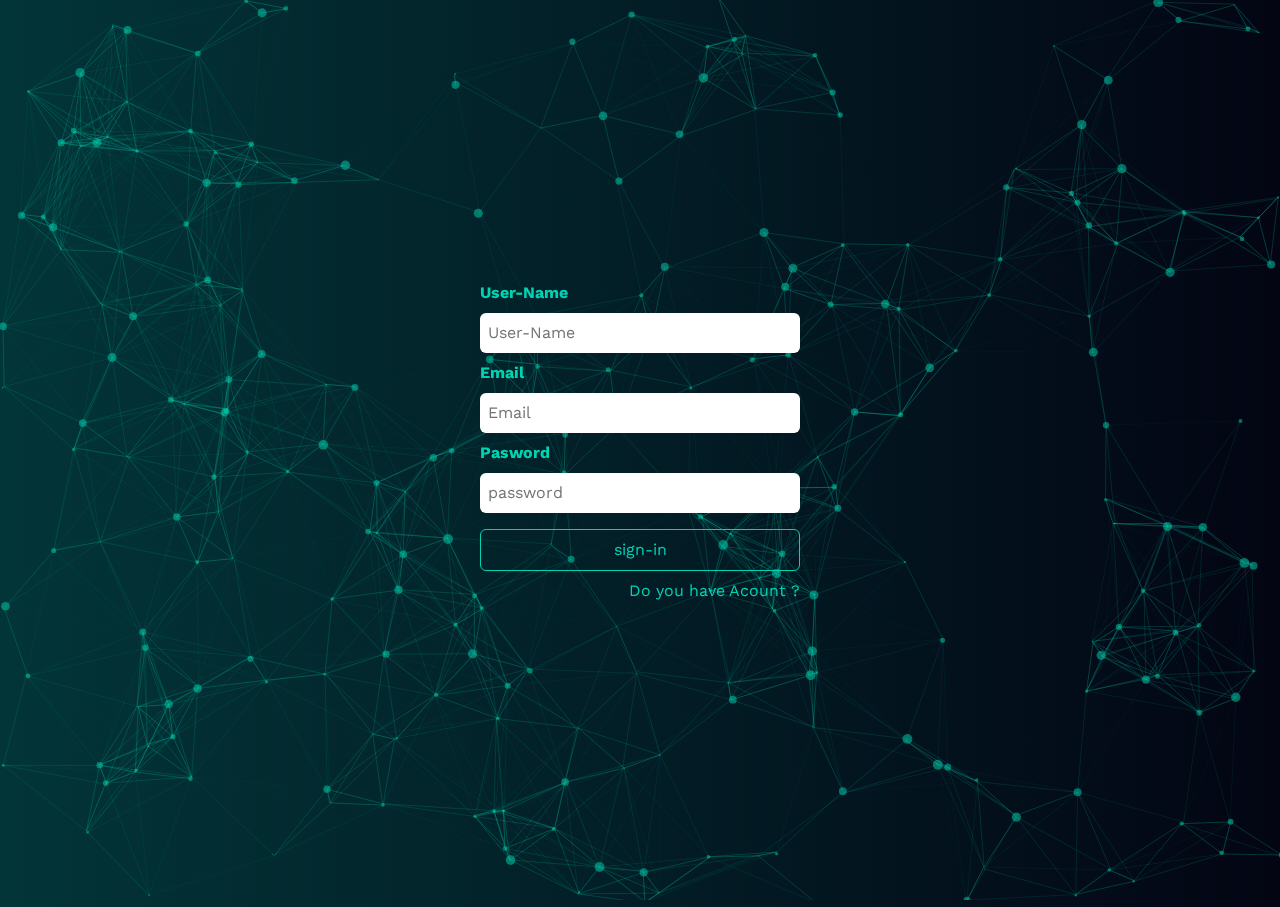
<file: sign-up.html>
<!DOCTYPE html>
<html lang="en">
<head>
    <meta charset="UTF-8">
    <meta http-equiv="X-UA-Compatible" content="IE=edge">
    <meta name="viewport" content="width=device-width, initial-scale=1.0">
    <title>G-Zone</title>
    <link rel="stylesheet" href="assests/css/vendors/bootstrap.min.css">
    <link rel="stylesheet" href="assests/css/vendors/all.min.css">
    <link rel="stylesheet" href="assests/css/style.css">
    <link rel="shortcut icon" type="image/ico" href="assests/img/intro-img.png" />
    <link rel="preconnect" href="https://fonts.googleapis.com">
    <link rel="preconnect" href="https://fonts.gstatic.com" crossorigin>
    <link href="https://fonts.googleapis.com/css2?family=Cairo:wght@700&family=Hachi+Maru+Pop&family=Jomhuria&family=Jost:wght@200;300;400;500&family=Montserrat:wght@200;400;500&family=Open+Sans:ital,wght@0,400;0,700;1,300&family=Poppins:wght@200;300;800&family=Raleway:wght@100;200;400;600;800&family=Roboto:ital,wght@0,300;0,400;0,700;1,400&family=Space+Mono:wght@400;700&family=Work+Sans:wght@200;300;400;500;600;700&display=swap" rel="stylesheet">
    <link rel="stylesheet" href="assests/css/media.css">
</head>
<body>
    <div id="particles-js" ></div>
    <section class="form-container">
        <h2></h2>
        <div class="position-absolute top-50 start-50 translate-middle w-25">
            <form action="" class="d-flex justify-contet-between flex-column fw-bold">
                <label for="user">User-Name</label>
                <input type="text" class="p-2 my-2 rounded" placeholder="User-Name" id="user">
                <label for="">Email</label>
                <input type="email"  class="p-2 my-2 rounded" placeholder="Email" id="email">
                <label for="">Pasword</label>
                <input type="password"  class="p-2 my-2 rounded" placeholder="password" id="pass">
                <input type="submit" value="sign-in" class="p-2 my-2 rounded" id="sub">
            </form>         
           <p class="text-end"><a href="login.html" class="text-decoration-none ">Do you have Acount ?</a></p>
        </div>
    </section>
    <script src="assests/js/vendors/bootstrap.bundle.min.js"></script>
    <script src="assests/js/vendors/all.min.js"></script>
    <script src="assests/js/signup.js"></script>
    <script src="assests/js/vendors/particles.js"></script>
    <script src="assests/js/vendors/app.js"></script>
</body>
</html>
</file>
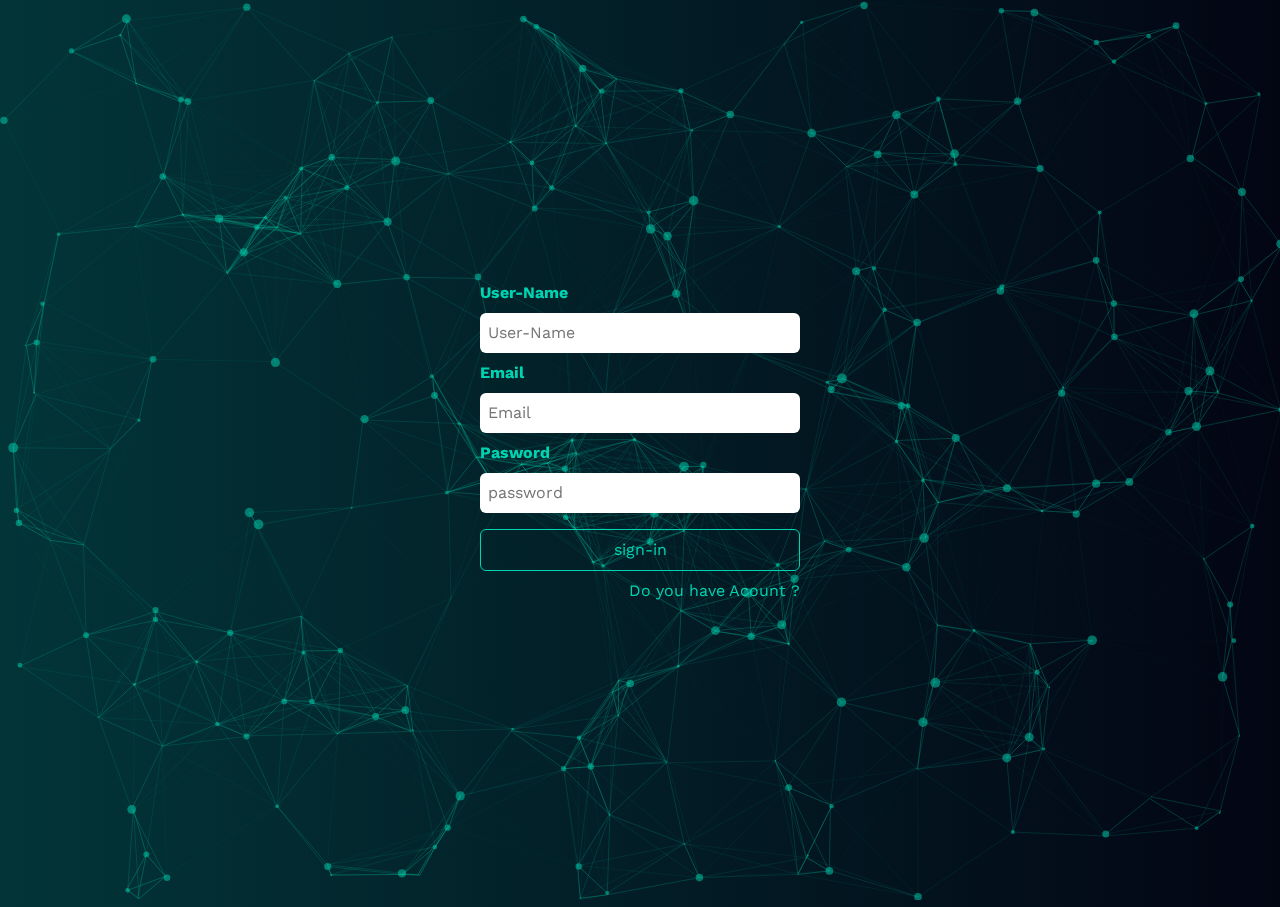
<file: speed.html>
<!DOCTYPE html>
<html lang="en">
    <head>
        <meta charset="UTF-8">
        <meta http-equiv="X-UA-Compatible" content="IE=edge">
        <meta name="viewport" content="width=device-width, initial-scale=1.0">
        <title>G-Zone</title>
        <link rel="stylesheet" href="assests/css/vendors/bootstrap.min.css">
        <link rel="stylesheet" href="assests/css/vendors/all.min.css">
        <link rel="stylesheet" href="assests/css/style.css">
        <link rel="shortcut icon" type="image/ico" href="assests/img/intro-img.png" />
        <link rel="preconnect" href="https://fonts.googleapis.com">
        <link rel="preconnect" href="https://fonts.gstatic.com" crossorigin>
        <link href="https://fonts.googleapis.com/css2?family=Cairo:wght@700&family=Hachi+Maru+Pop&family=Jomhuria&family=Jost:wght@200;300;400;500&family=Montserrat:wght@200;400;500&family=Open+Sans:ital,wght@0,400;0,700;1,300&family=Poppins:wght@200;300;800&family=Raleway:wght@100;200;400;600;800&family=Roboto:ital,wght@0,300;0,400;0,700;1,400&family=Space+Mono:wght@400;700&family=Work+Sans:wght@200;300;400;500;600;700&display=swap" rel="stylesheet">
        <link rel="stylesheet" href="assests/css/media.css">
    </head>
<body>
    <div id="particles-js"></div>
    <nav class="navbar navbar-expand-lg  main-nav py-3 fw-bold fixed-top">
      <div class="container d-flex justify-content-between align-items-center">
      <div class="nav__logo-container w-25"><a class="navbar-brand" href="index.html"><img  class="w-50" src="assests/img/logo.svg" alt="logo"></a></div>
        <button class="navbar-toggler nav-container__togles"  data-bs-toggle="collapse" data-bs-target="#navbarNavAltMarkup" aria-controls="navbarNavAltMarkup" aria-expanded="false" aria-label="Toggle navigation">
          <i class="fa-solid fa-bars-staggered"></i>
        </button>
        <div class="collapse navbar-collapse justify-content-end text-white" id="navbarNavAltMarkup">
          <div class="navbar-nav w-50 d-flex justify-content-between navbar-links">
            <a class=" text-decoration-none text-white-50" href="index.html">Home</a>
            <a class="text-decoration-none text-white-50 acount-user" href="#"></a>
            <a class="text-decoration-none text-white-50 acount d-none" href="#">Log OUT</a>
          </div>
        </div>
      </div>
  </nav>

  <section class="p-5">
    
    <div class="game p-5">
        <h2 class="name header p-3 mx-4 mt-2 section-two__heading text-center  rounded ">Speed Test</h2>
        <div class="btn-group btnCont d-flex justify-content-center align-items-center">
          <button type="button" class=" dropdown-toggle w-25 py-2 rounded" data-bs-toggle="dropdown" aria-expanded="false">
            Speed
          </button>
          <ul class="dropdown-menu btnCont-buttons ">
            <li class="level-one"><a class="dropdown-item" href="#">Hard</a></li>
            <li class="level-two"><a class="dropdown-item" href="#">Normal</a></li>
            <li class="level-three"><a class="dropdown-item " href="#">Easy</a></li>
          </ul>
        </div>
        <div class="container">
            <header class="header p-3  mt-2 section-two__heading d-flex justify-content-between rounded ">
              <p class=" m-0">Level <span class="lvl"></span></p>
              <p class="m-0">Seconds<span class="seconds px-2"></span></p>
          </header>
          <div>
            <h3 class="the-word text-center my-2 fw-bold "></h3>
            <form action="">
              <input type="text" class="input d-block w-100 p-2 rounded text-center" />
            </form>
            <div class="control d-flex justify-content-between">
                <div class="">seconds left<span class="px-2 time"></span></div>
                <div class="score"><span class="got">0</span> from <span class="total"></span></div>
            </div>
            <div class="message text-center">you have <span class="message-span"></span> second to get the Next Word if you falid on any Part of the Game you will lose !!</div>
            <div class="finish text-center "></div>
            <div class="d-flex justify-content-center align-items-center py-3 fw-bold">
              <button type="button" class=" start btn btn-secondary fw-bold text-black-50 hidden">Start !</button>
              <button type="button" class=" new btn btn-secondary fw-bold text-black-50 hidden">again</button>
            </div>
          </div>
        </div>
    </div>
    </section>
    <script src="assests/js/vendors/bootstrap.bundle.min.js"></script>
    <script src="assests/js/vendors/particles.js"></script>
    <script src="assests/js/vendors/app.js"></script>
    <script src="assests/js/vendors/all.min.js"></script>
    <script src="assests/js/speed.js"></script>
</body>
</html>
</file>
<file: assests/css/style.css>
:root {
    --text-color : #00d3b2;
    --main-color:#00d3b2 426.87%;
}
body {
    background-image:linear-gradient(to left, #030513 0%,var(--main-color));
    scroll-behavior: smooth;
}
.second-teme {
    --main-color : #641790;
    --text-color:#8b24c7;
}
::-webkit-scrollbar {
    width: 10px;
}
::-webkit-scrollbar-track {
    background: #030513;
    box-shadow: 0 0 5px inset var(--text-color);
}
::-webkit-scrollbar-thumb {
    background-color: var(--text-color);
    transition: 0.3s;
    border-radius: 25px;
}
::-webkit-scrollbar-thumb:hover {
    background-color:var(--main-color);
}
#particles-js {
    height: 100% ;
    width: 100%;
    z-index: -1;
    position: absolute;
    top: 0;
    left: 0;
}
    ::selection {
    color: black;
    background: var(--main-color);
}
*{
    font-family: 'Space Mono', monospace;
    font-family: 'Work Sans', sans-serif;
    padding: 0;
    margin: 0;
    box-sizing: border-box;
}

.main-nav {
    background-image: linear-gradient(to left, #030513d8 0%,var(--main-color));
}
.section-two__buttons,
.nav-container__togles {
    color: var(--main-color);
}
.navbar-links a {
    transition: 0.5s;
    padding: 10px 0;
    color: white;
}
.navbar-links a:hover{
    padding: 0;
    color: var(--text-color) !important;
}
.section-one {
    height: 70vh;
}

.img-container__img {
    border: 3px solid var(--main-color);
    transition: 0.3s;
    width: calc(88% / 3);
}

.img-container__img  img{
    height: 100%;
}
.section-three__card:hover,
.img-container__img:hover {
    box-shadow: 0px 0px 18px 9px var(--text-color);
}

.section-two__heading {
    box-shadow: 0px 0px 18px 9px var(--text-color) inset;
    color: var(--text-color);
    font-weight: 600;
    font-size: 1.5rem;

}

.section-four button,
.section-three__card button,
.section-three__card {
    background: inherit;
    transition: 0.3s;
}
.section-four button:hover,
.section-three__card button:hover {
    background: var(--text-color);
    color: black;
}
.memory-game-blocks {
    border: 1px solid var(--text-color);
    box-shadow: 0px 0px 18px 9px var(--text-color);
}
.game-block {
    width: calc(75% / 4);
    border: 1px solid var(--text-color);
    color: var(--text-color);
    display: flex;
    align-items: center;
    justify-content: center;
    margin-bottom: 10px;
    padding: 5% 0;
    border-radius: 5px;
    transform-style:preserve-3d ;
    transition: 0.5s;
    cursor: pointer;
    position: relative;
}
.game-block svg {
    font-size: 2rem;
}
.back {
    transform: rotateY(180deg);
    display: flex;
    align-items: center;
    justify-content: center;
}

.front::before {
    display: flex;
    align-items: center;
    justify-content: center;
    content: "Giss!";
    position: absolute;
    width: 100%;
    height: 100%;
    color: var(--text-color);
    font-size: 1.5rem;
    font-weight: bold;
    left: 0;
}
 .face {
    position: absolute;
    width: 100%;
    height: 100%;
    backface-visibility: hidden;
    text-align: center;
} 
.flip,
.mathed {
    transform: rotateY(180deg);
    pointer-events: none;
}
.game-container {
    position: relative;
}

.no-cl {
    pointer-events: none;
}
.form-container input,
.btnCont button,
.input {
    outline: none;
    border: none;
}
.btnCont button {
    background: inherit;
    color: var(--text-color);
    font-weight: 600;
}
.the-word,
.finish,
.message,
.control {
    color: var(--text-color);
    font-weight: 600;
    font-size: 2rem;
}

.hidden {
    display: none;
}
.game-box {
    border: 4px solid var(--text-color);
}
article {
    background :#030513;
    width: 100%;
    height: 100vh;
    display: flex;
    justify-content: center;
    align-items: center;
    position:fixed;
    z-index: 1050;
}
article .child {
    width: 190px;
    height: 190px;
    background: transparent;
    border: 12px solid var(--text-color);
    border-top: 12px solid transparent;
    border-bottom: 12px solid transparent;
    border-radius: 50%;
    animation: loader 1s linear infinite;
}
@keyframes loader {
    0% {
        transform: rotate(-360deg);
    }
    100% {
        transform: rotate(360deg);
    }
}
article .parent {
    width: 250px;
    height: 250px;
    background: transparent;
    border: 12px solid var(--text-color);
    border-right: 12px solid transparent;
    border-left: 12px solid transparent;
    border-radius: 50%;
    animation: loader2 1s linear infinite;
    display: flex;
    align-items: center;
    justify-content: center;
}
article  p {
    position: absolute;
    color: var(--main-color);
    font-size: 1rem;
    font-family: Arial, Helvetica, sans-serif;
    letter-spacing: 5px;
    font-weight: bolder;
}

@keyframes loader2 {
    0% {
        transform: rotate(-0deg);
    }
    100% {
        transform: rotate(-360deg);
    }
}
.btnCont-buttons {
    background: #030513d8;
    width: 30%;
    text-align: center;
}
.btnCont-buttons a {
    color: var(--main-color);
    font-weight: 600;
}
#name {
    overflow-y: auto;
}
.section-one__card {
    background: inherit;
    color: var(--text-color);
}
.pop-up {
    position: fixed;
    width: 100%;
    height: 100%;
    background: #030513;
    left: 0;
    top: 0;
    z-index: 1060;
    display: none;
}
.pop-up__content {
    width: 50%;
    height: 50%;
    border: 1px solid var(--text-color);
    border-radius: 5px;
    padding: 10px;
    color: var(--text-color);
    display: flex;
    flex-direction:column;
    justify-content: space-between;
}
.content-text {
    text-align: center;
    padding: 10px;
    font-weight: 600;
    text-transform: capitalize;
}
.aper {
    display: flex;
}
.color-changer {
    top: 15%;
    left: 5%;
    border-radius: 50%; 
    cursor: pointer;
    display: flex;
    z-index: 1045;
}
.color-changer div {
    padding: 20px 10px;
}
.color-one {
    background: #00d3b2;
    border-top-left-radius: 25px;
    border-bottom-left-radius: 25px;
}
.color-two {
    background:#991ce0;
    border-top-right-radius: 25px;
    border-bottom-right-radius: 25px;
}

.icon-container svg{
    padding: 10px;
    transition: 0.3s;
    color: var(--text-color);
}
.icon-container svg:hover {
    padding-top: 0;
    padding-bottom: 20px;
}
.scrol {
    font-size: 2rem;
    position: fixed;
    right: 5%;
    bottom: 5%;
    z-index: 1045;
}
.footer-container ,
.form-container,
.form-container a,
.scrol a {
    color: var(--text-color);
}
.form-container input[type="submit"] {
    background: inherit;
    color: var(--text-color);
    border: 1px solid var(--text-color);
    transition: 0.3s;
}
.form-container input[type="submit"]:hover {
    background: var(--text-color);
    color: black;

}
</file>
<file: assests/css/media.css>
/* small devieses */
@media (max-width:575px) {
    .section-one {
        height: 40vh;
    }
    .img-container__img  {
        width: 100%;
        height: 100%;
    }

    html {
        font-size: 8px;
    }
}
@media (min-width:576px) and (max-width:767px) {
    .section-one {
        height: 50vh;
    }
    .img-container__img  {
        width: 100%;
    }

    html {
        font-size: 8px;
    }
}
</file>
